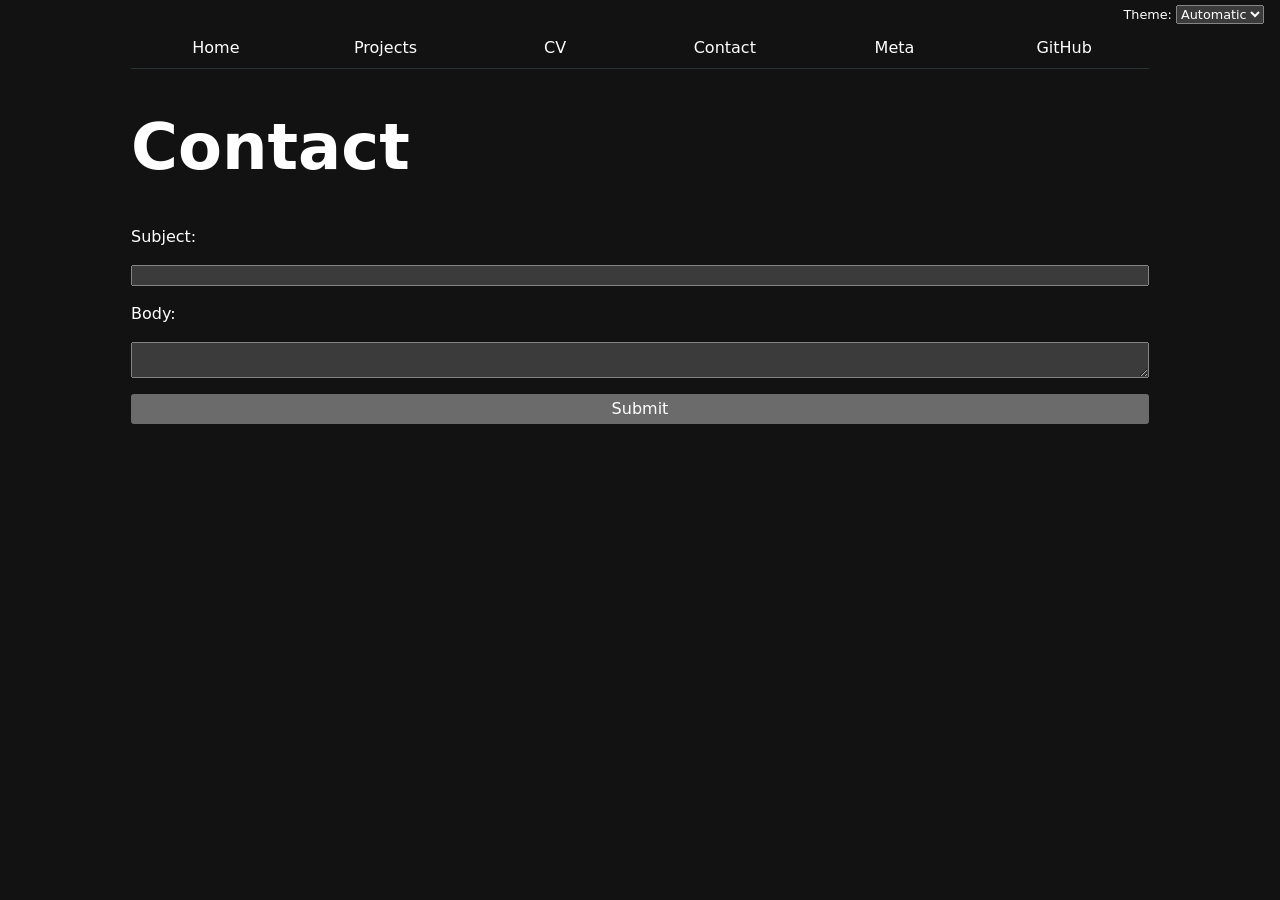
<file: contact/index.html>
<!DOCTYPE html>
<html lang="en">
<head>
    <meta charset="UTF-8">
    <meta name="viewport" content="width=device-width, initial-scale=1.0">
    <title>Contact</title>
    <link rel="stylesheet" href="../style.css" />
    <script type="module" src="../global.js"></script>
</head>
<body>
    <script type="module">
        import "../global.js";

        const BASE_PATH = (location.hostname === "localhost" || location.hostname === "127.0.0.1")
            ? "/"                  // Local server
            : "/portfolio/";         // GitHub Pages repo name

        let pages = [
            { url: '', title: 'Home' },
            { url: 'projects/', title: 'Projects' },
            { url: 'profile/', title: 'CV'},
            { url: 'contact/', title: 'Contact'},
            { url: 'meta/', title: 'Meta'},
            { url: 'https://github.com/williamchou500', title: 'GitHub'}
        ];

        let nav = document.createElement('nav');
        document.body.prepend(nav);

        for (let p of pages) {
            let url = p.url;
            let title = p.title;

            if (!url.startsWith('http')) {
                url = BASE_PATH + url;
            }

            let a = document.createElement('a');
            a.href = url;
            a.textContent = title;
            a.setAttribute('class', 'nav_link');
            nav.append(a);

            if (a.host === location.host && a.pathname === location.pathname) {
                a.classList.add('current');
            } else if (a.host !== location.host) {
                a.setAttribute('target', '_blank');
            }
        }

        document.body.insertAdjacentHTML(
            'afterbegin',
            `
                <label class="color-scheme">
                    Theme:
                    <select>
                        <option value='light dark'>Automatic</option>
                        <option value='light'>Light</option>
                        <option value='dark'>Dark</option>
                    </select>
                </label>`,
            );

        let select = document.querySelector("label.color-scheme select")
        
        select.addEventListener('input', function (event) {
            console.log('color scheme changed to', event.target.value);
            document.documentElement.style.setProperty('color-scheme', event.target.value);
            localStorage.colorScheme = event.target.value;
        });

        if ("colorScheme" in localStorage) {
            select.value = localStorage.colorScheme;
            document.documentElement.style.setProperty('color-scheme', localStorage.colorScheme);
        }

        let form = document.querySelector("form");

        form?.addEventListener('submit', function (event) {
            event.preventDefault();

            let data = new FormData(form);
            let url = form.action + '?';

            for (let [name, value] of data) {
                url += encodeURIComponent(name) + '=' + encodeURIComponent(value) + '&';
                console.log(name, value);
            }
        location.href=url;
        });
    </script>
    <h1>Contact</h1>
    <form action="mailto:jankytubba@gmail.com" method="GET">
        <label>Subject: <input name="subject"></label>
        <label>Body: <textarea name="body"></textarea></label>
        <button>Submit</button>
    </form>
    <!-- <script type="module">
        import "../global.js";

        let form = document.querySelector("form");

        form?.addEventListener('submit', function (event) {
            event.preventDefault();

            let data = new FormData(form);
            let url = form.action + '?';

            for (let [name, value] of data) {
                url += encodeURIComponent(name) + '=' + encodeURIComponent(value) + '&';
                console.log(name, value);
            }
        location.href=url;
        });
    </script> -->
</body>
</html>
</file>
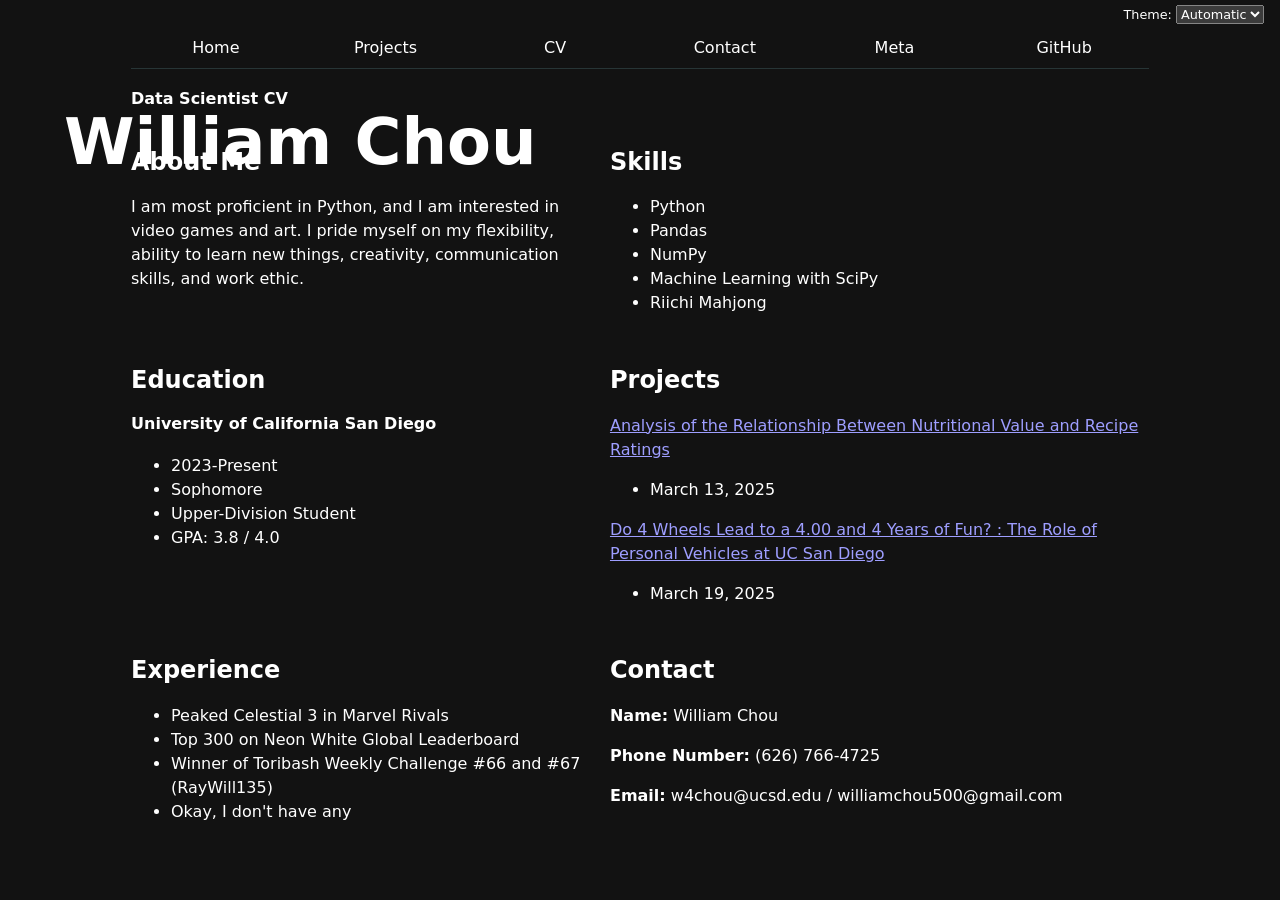
<file: profile/index.html>
<!DOCTYPE html>
<html lang="en">
<head>
    <meta charset="UTF-8">
    <meta name="viewport" content="width=device-width, initial-scale=1.0">
    <title>Profile</title>
    <link rel="stylesheet" href="../style.css" />
    <script type="module" src="../global.js"></script>
</head>
<body>
    <script type="module">
        import "../global.js";

        const BASE_PATH = (location.hostname === "localhost" || location.hostname === "127.0.0.1")
            ? "/"                  // Local server
            : "/portfolio/";         // GitHub Pages repo name

        let pages = [
            { url: '', title: 'Home' },
            { url: 'projects/', title: 'Projects' },
            { url: 'profile/', title: 'CV'},
            { url: 'contact/', title: 'Contact'},
            { url: 'meta/', title: 'Meta'},
            { url: 'https://github.com/williamchou500', title: 'GitHub'}
        ];

        let nav = document.createElement('nav');
        document.body.prepend(nav);

        for (let p of pages) {
            let url = p.url;
            let title = p.title;

            if (!url.startsWith('http')) {
                url = BASE_PATH + url;
            }

            let a = document.createElement('a');
            a.href = url;
            a.textContent = title;
            a.setAttribute('class', 'nav_link');
            nav.append(a);

            if (a.host === location.host && a.pathname === location.pathname) {
                a.classList.add('current');
            } else if (a.host !== location.host) {
                a.setAttribute('target', '_blank');
            }
        }

        document.body.insertAdjacentHTML(
            'afterbegin',
            `
                <label class="color-scheme">
                    Theme:
                    <select>
                        <option value='light dark'>Automatic</option>
                        <option value='light'>Light</option>
                        <option value='dark'>Dark</option>
                    </select>
                </label>`,
            );

        let select = document.querySelector("label.color-scheme select")
        
        select.addEventListener('input', function (event) {
            console.log('color scheme changed to', event.target.value);
            document.documentElement.style.setProperty('color-scheme', event.target.value);
            localStorage.colorScheme = event.target.value;
        });

        if ("colorScheme" in localStorage) {
            select.value = localStorage.colorScheme;
            document.documentElement.style.setProperty('color-scheme', localStorage.colorScheme);
        }

        let form = document.querySelector("form");

        form?.addEventListener('submit', function (event) {
            event.preventDefault();

            let data = new FormData(form);
            let url = form.action + '?';

            for (let [name, value] of data) {
                url += encodeURIComponent(name) + '=' + encodeURIComponent(value) + '&';
                console.log(name, value);
            }
        location.href=url;
        });
    </script>
    <h1 class="tooltip">William Chou
        <img class="tooltipimage" src="../images/scary.jpg" width="500px">
    </h1>
    <p><h4>Data Scientist CV</h4></p>
    <article class="CV">
    <section class="about_me" style="display:block">
        <h2>About Me</h2>
        <p>
            I am most proficient in Python, and I am interested in video games and art. I pride myself on my flexibility, ability to learn new things, creativity, communication skills, and work ethic.
        </p>
    </section>

    <section class="education" style="display:block">
        <h2>Education</h2>
        <article>
            <p><h4>University of California San Diego</h4></p>
            <ul>
                <li><time datetime="2023">2023</time>-Present</li>
                <li>Sophomore</li>
                <li>Upper-Division Student</li>
                <li>GPA: 3.8 / 4.0</li>
            </ul>
        </article>
    </section>

    <section class="experience" style="display:block">
        <h2>Experience</h2>
            <ul>
                <li>Peaked Celestial 3 in Marvel Rivals</li>
                <li>Top 300 on Neon White Global Leaderboard</li>
                <li>Winner of Toribash Weekly Challenge #66 and #67 (RayWill135)</li>
                <li>Okay, I don't have any</li>
            </ul>
    </section>

    <section class="skills" style="display:block">
        <h2>Skills</h2>
            <ul>
                <li>Python</li>
                <li>Pandas</li>
                <li>NumPy</li>
                <li>Machine Learning with SciPy</li>
                <li>Riichi Mahjong</li>
            </ul>
    </section>

    <section class="projects" style="display:block">
        <h2>Projects</h2>
        <a href="https://williamchou500.github.io/Recipe-Ratings-Analysis/" class="recipes_project">Analysis of the Relationship Between Nutritional Value and Recipe Ratings</a>
        <ul>
            <li><time datetime="2025-3-13"></time>March 13, 2025</li>
        </ul>
        <a href="https://drive.google.com/file/d/1zjrgkQleUnBaJ1V_gT8JiS9_yi1gMZ4E/view?usp=sharing" class="vehicles_project">Do 4 Wheels Lead to a 4.00 and 4 Years of Fun? : The Role of Personal Vehicles at UC San Diego</a>
        <ul>
            <li><time datetime="2025-3-19">March 19, 2025</time></li>
        </ul>
    </section>

    <section class="contact" style="display:block">
        <h2>Contact</h2>
            <p><b>Name:</b> William Chou</p>
            <p></p><b>Phone Number:</b> (626) 766-4725</p>
            <p></p><b>Email:</b> w4chou@ucsd.edu / williamchou500@gmail.com</p>
    </section>
</article>
</body>
</html>
</file>
<file: style.css>
html {
  color-scheme: light dark;
}

body {
    /* Set line height to 1.5 times the font size
         and use the OS’s UI font as the website font
       */
    font: 100%/1.5 system-ui;
    max-width:100ch;
    margin-inline: auto;
    padding: 20px;
  }

  h1 {
    line-height: 1.1;
    font-size: 4em;
    text-wrap: balance
  }
  
  h2, h3, h4, h5, h6 {
    line-height: 1.1;
    text-wrap: balance;
  }

:root {
  --color-accent:oklch(65% 50% 0);
  color-scheme: dark;
}

nav {
  display: flex;
  margin-bottom: 5px;
  border-bottom-width: 1px;
  border-bottom-style: solid;
  border-bottom-color: oklch(50% 10% 200 / 40%);
}

a.nav_link {
  flex: 1;
  text-decoration: none;
  color: inherit;
  text-align: center;
  padding: 0.5em;
}

a.current {
  border-bottom-width: 0.4em;
  border-bottom-style: solid;
  border-bottom-color: inherit;
  flex: 1;
  text-decoration: none;
  color: inherit;
  text-align: center;
  padding: 0.5em;
  font-weight: bold;
}

a.nav_link:hover {
  border-bottom-width: 0.4em;
  border-bottom-style: solid;
  border-bottom-color: var(--color-accent);
  accent-color: var(--color-accent);
  background-color: color-mix(in oklch, var(--color-accent), canvas 85%);
}

a.current:hover {
  border-bottom-width: 0.4em;
  border-bottom-style: solid;
  border-bottom-color: var(--color-accent);
  accent-color: var(--color-accent);
  background-color: color-mix(in oklch, var(--color-accent), canvas 85%);
}

form {
  display: grid;
  grid-template-columns: auto lfr;
  grid-column: 1 / -1;
  gap: 1em
}

label {
  font: inherit;
  display: grid;
  grid-template-columns: subgrid;
  grid-column: 1 / -1;
  gap: 1em
}

input.email {
  font: inherit;
  display: grid;
  grid-template-columns: subgrid;
  grid-column: 1 / -1;
  gap: 1em
}

input.subject {
  font: inherit;
  display: grid;
  grid-template-columns: subgrid;
  grid-column: 1 / -1;
  gap: 1em
}

textarea.body {
  font: inherit;
  display: grid;
  grid-template-columns: subgrid;
  grid-column: 1 / -1;
  gap: 1em
}

button {
  font: inherit;
  display: grid;
  grid-template-columns: subgrid;
  gap: 1em
}

select {
  font: inherit;
}

div.projects {
  & article {
    & h2 {
      margin: 0;
      line-height: 1.1;
      text-wrap: balance;
    }
    display: grid;
    grid-template-rows: subgrid;
    grid-row: span 3;
    gap: 1em
  }

  display: grid;
  grid-template-columns: repeat(auto-fill, minmax(15em, 1fr));
  gap: 1em;
}

article.CV {
  display: grid;
  grid-template-columns: 2;
  gap: 1em;
}

.about_me {
  display: block;
  grid-template-rows: subgrid;
  grid-column: 1;
  grid-row: 1;
  gap: 1em
}

.education {
  display: grid;
  grid-template-rows: subgrid;
  grid-column: 1;
  grid-row: 2;
  gap: 1em
}

.experience {
  display: grid;
  grid-template-rows: subgrid;
  grid-column: 1;
  grid-row: 3;
  gap: 1em
}

.skills {
  display: grid;
  grid-template-rows: subgrid;
  grid-column: 2;
  grid-row: 1;
  gap: 1em
}

.projects {
  display: grid;
  grid-template-rows: subgrid;
  grid-column: 2;
  grid-row: 2;
  gap: 1em
}

.contact {
  display: grid;
  grid-template-rows: subgrid;
  grid-column: 2;
  grid-row: 3;
  gap: 1em
}

a.recipes_project {
  border: 0ch;
}

a.recipes_project:hover {
  text-decoration: underline;
  font-weight: bolder;
  color: orange;
  border-bottom-width: 0.2em;
  border-bottom-style: groove;
  border-bottom-color: pink;
  background-color: transparent;
  padding-bottom: 0px;
}

a.vehicles_project {
  border: 0ch;
}

a.vehicles_project:hover {
  text-decoration: none;
  background: linear-gradient(black, white);
  color: black;
  border-bottom-width: 0.2em;
  border-bottom-style: dashed;
  border-bottom-color: red;
}

.tooltip {
  position: relative;
  display: inline-block;
  cursor: pointer;
}

.tooltip .tooltipimage {
  position: absolute;
  visibility: hidden;
  bottom: 100%;
  z-index: 9999;
  float:inline-end
}

.tooltip:hover .tooltipimage {
  visibility: visible;
  display: block;
}

label.color-scheme {
  display: block; 
  position: absolute;
  top: 5px;
  right: 1rem;
  font-family: inherit;
  font-size: 80%;
}

dl.stats {
  display: grid;
  grid-template-columns: repeat(auto, 1fr);
  grid-template-rows: auto auto;
  text-align: center;

  & dt {
    display: flex;
    grid-row: 1;
    font-weight: bold;
    color: gray;
  }

  & dd {
    display: flex;
    grid-row: 2;
    margin: 0;
    font-size: 125%;
  }
}

#projects-pie-plot {
  max-width: 20em;
  margin-block: 2em;

  overflow: visible;
}

.legend {
  display: grid;
  grid-template-columns: repeat(auto-fill, minmax(9em, 1fr));
  gap: 1em;
  flex: 1;
  border-width: 1px;
  border-style: solid;
  border-color: gray;
  margin: 1.5em;
  padding: 1em;
}

.swatch {
  display: inline-flex;
  width: 10px;
  aspect-ratio: 1/1;
  background-color: var(--color);
  border-radius: 50%;
}

#pie-chart-legend-key {
  display: flex;
  align-items: center;
  gap: 10px;
}

.pie-chart-container {
  display: flex;
  align-items: center;
}

.searchBar {
  font: inherit;
  display: subgrid;
  grid-template-columns: subgrid;
  grid-column: 1 / -1;
  gap: 1em;
  margin-bottom: 2em;
  align-items: center;
}

#searchBar {
  display: grid;
}

&:has(path:hover) {
  path:not(:hover) {
    opacity: 0.5;
  }
}

path {
  transition: 300ms;
  cursor: pointer;
}

.selected {
  --color: oklch(60% 45% 0) !important;

  &:is(path) {
    fill: var(--color);
    transform: scale(1.1);
  }
}

.gridlines {
  opacity:0.25;
}

dl.info {
  display: grid;
  grid-template-columns: repeat(auto, 1fr);
  grid-template-rows: auto auto;
  text-align: center;
  background-color: white;
  border-width: 2px;
  border-color: gray;
  border-style: solid;
  padding: 1em;
  box-shadow: 10px 5px 5px gray;
  transition-duration: 500ms;
  transition-property: opacity, visibility;

  & dt {
    display: flex;
    grid-row: 1;
    font-weight: bold;
    color: gray;
    padding-left: 0.75em;
    padding-right: 0.75em;
  }

  & dd {
    display: flex;
    grid-row: 2;
    margin: 0;
    font-size: 125%;
    padding-left: 0.75em;
    padding-right: 0.75em;
    color: black;
  }
}

dl.info[hidden]:not(:hover, :focus-within) {
  opacity: 0;
  visibility: hidden;
}

.tooltip {
  position: fixed;
  top: 1em;
  left: 1em;
}

circle {
  transition: 200ms;
  transform-origin: center;
  transform-box: fill-box;
  @starting-style {
    r: 0;
  }
}

circle:hover {
  transform: scale(1.5);
}

@keyframes marching-ants {
  to {
    stroke-dashoffset: -8; /* 5 + 3 */
  }
}

.selection {
  fill-opacity: 0.1;
  stroke: black;
  stroke-opacity: 0.7;
  stroke-dasharray: 5 3;
  animation: marching-ants 2s linear infinite;
}

circle.selected {
  fill: #ff6b6b;
}

#files {
  display: grid;
  grid-template-columns: 1fr 4fr;

  > div {
    grid-column: 1 / -1;
    display: grid;
    grid-template-columns: subgrid;
  }

  dt {
    grid-column: 1;
  }

  dd {
    grid-column: 2;
  }
}

.loc {
  display: flex;
  width: 0.5em;
  aspect-ratio: 1;
  background: var(--color);
  border-radius: 50%;
}

#files dd {
  grid-column: 2;
  display: flex;
  flex-wrap: wrap;
  align-items: start;
  align-content: start;
  gap: 0.15em;
  padding-top: 0.6em;
  margin-left: 0;
}

#scrolly-1 {
  position: relative;
  display: flex;
  gap: 1rem;
}

#scrolly-1 > * {
  flex: 1;
}

#scatter-story {
  position: relative;
}

#scatter-plot {
  position: sticky;
  top: 0;
  left: 0;
  bottom: auto;
  height: 50vh;
}

.step {
  padding-bottom: 1080px;
}
</file>
